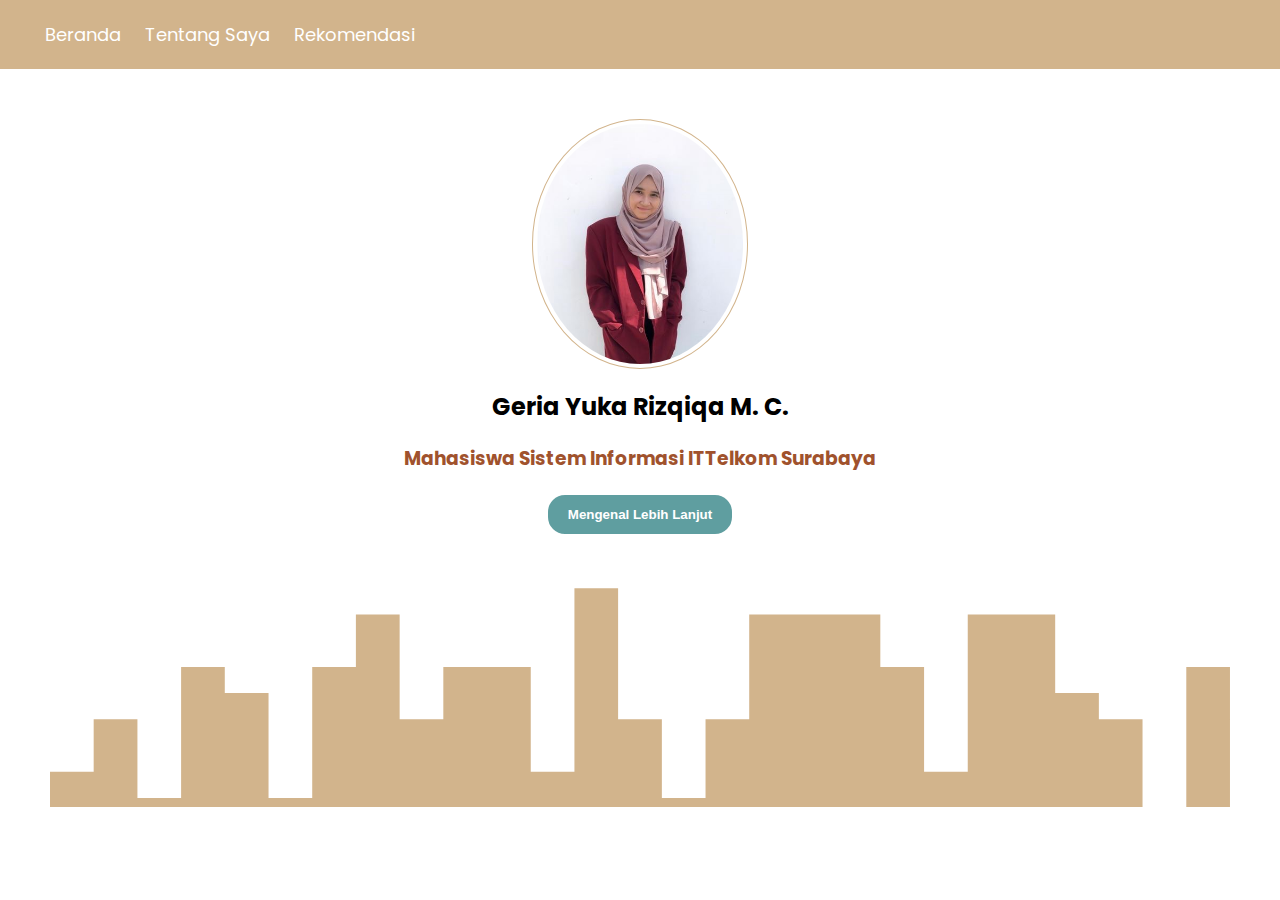
<file: index.html>
<!DOCTYPE html>
<html>

<head>
    <title>Website Yuka</title>
    <link rel="stylesheet" href="assets/styles/style.css">
    <meta charset="UTF-8">  
</head>

<body>
    <script>
       alert("Selamat Datang di Beranda Website Saya ^^");
    </script>
    
    <header>
      <nav>
        <ul>
           <li><a href="index.html">Beranda</a></li>
	   <li><a href="aboutme.html">Tentang Saya</a></li>
           <li><a href="rekomendasi.html">Rekomendasi</a></li>     
        </ul>
      </nav>
    </header>

<main>
    <img src="assets/image/fotoyk.jpg" style="border-radius: 50%; border: 1px solid #D2B48C; box-shadow: 1px 1px 1px 4px rgb(255, 255, 255); padding: 4px; display:block; margin:auto; width="250" height="250">
    <center> <h2>Geria Yuka Rizqiqa M. C. </h2> </center>
    <center> <h3>Mahasiswa Sistem Informasi ITTelkom Surabaya</h3> </center>
    <center><a href="aboutme.html"><button><b>Mengenal Lebih Lanjut</button></a></center>
    <br>
    <svg xmlns="http://www.w3.org/2000/svg" viewBox="0 0 1440 300"><path fill="#D2B48C" fill-opacity="1" d="M0,0L0,256L53.3,256L53.3,192L106.7,192L106.7,288L160,288L160,128L213.3,128L213.3,160L266.7,160L266.7,288L320,288L320,128L373.3,128L373.3,64L426.7,64L426.7,192L480,192L480,128L533.3,128L533.3,128L586.7,128L586.7,256L640,256L640,32L693.3,32L693.3,192L746.7,192L746.7,288L800,288L800,192L853.3,192L853.3,64L906.7,64L906.7,64L960,64L960,64L1013.3,64L1013.3,128L1066.7,128L1066.7,256L1120,256L1120,64L1173.3,64L1173.3,64L1226.7,64L1226.7,160L1280,160L1280,192L1333.3,192L1333.3,320L1386.7,320L1386.7,128L1440,128L1440,320L1386.7,320L1386.7,320L1333.3,320L1333.3,320L1280,320L1280,320L1226.7,320L1226.7,320L1173.3,320L1173.3,320L1120,320L1120,320L1066.7,320L1066.7,320L1013.3,320L1013.3,320L960,320L960,320L906.7,320L906.7,320L853.3,320L853.3,320L800,320L800,320L746.7,320L746.7,320L693.3,320L693.3,320L640,320L640,320L586.7,320L586.7,320L533.3,320L533.3,320L480,320L480,320L426.7,320L426.7,320L373.3,320L373.3,320L320,320L320,320L266.7,320L266.7,320L213.3,320L213.3,320L160,320L160,320L106.7,320L106.7,320L53.3,320L53.3,320L0,320L0,320Z"></path></svg>


</body>
</html>
</file>
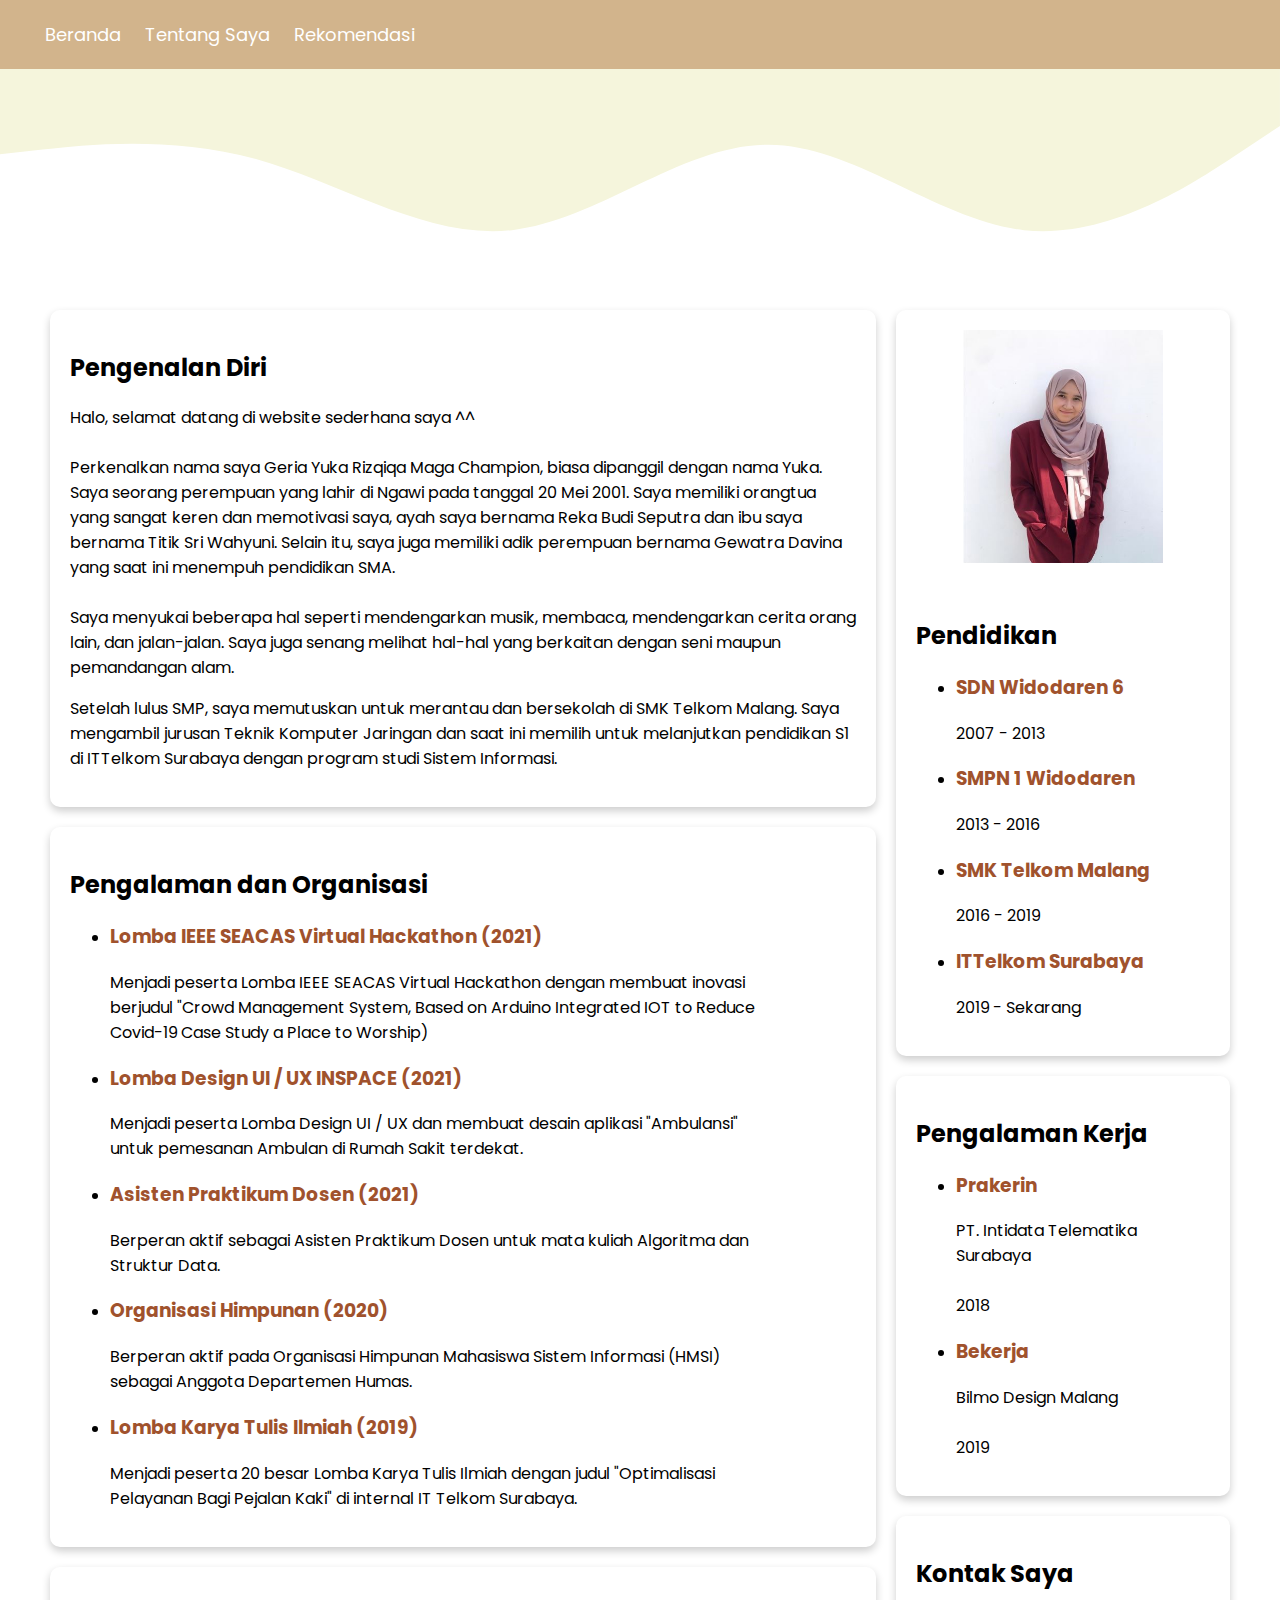
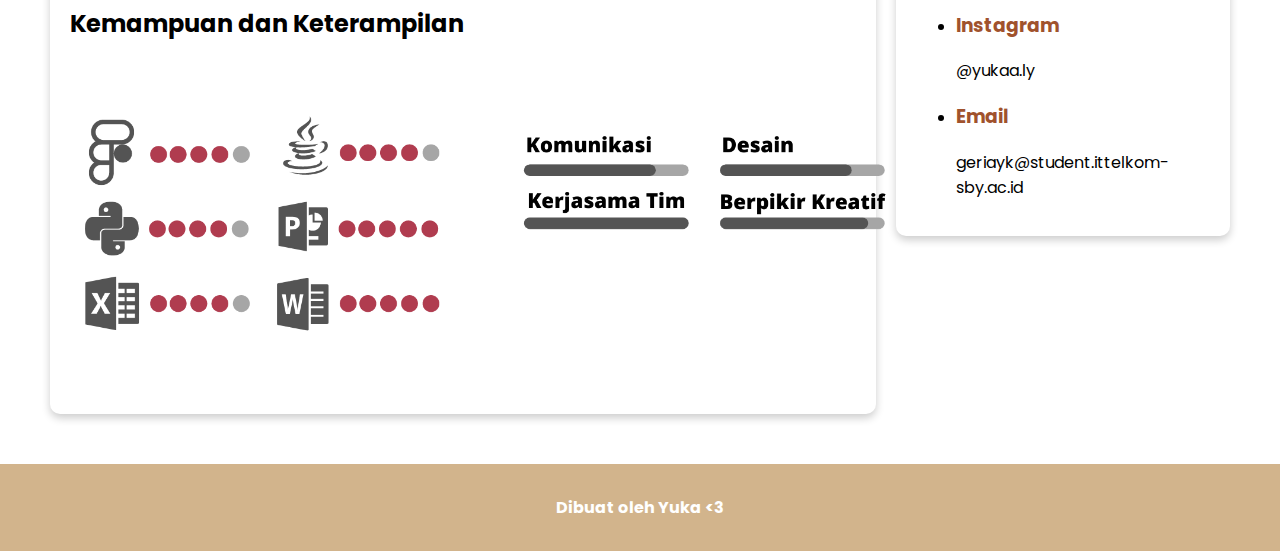
<file: aboutme.html>
<!DOCTYPE html>
<html>

<head>
    <title>Website Yuka</title>
    <link rel="stylesheet" href="assets/styles/style.css">
    <meta charset="UTF-8">  
</head>

<body>
    <header>
       <nav>
           <ul>
              <li><a href="index.html">Beranda</a></li>
	      <li><a href="aboutme.html">Tentang Saya</a></li>
              <li><a href="rekomendasi.html">Rekomendasi</a></li>
 	     
           </ul>
       </nav>
       <svg xmlns="http://www.w3.org/2000/svg" viewBox="0 0 1440 185"><path fill="#F5F5DC" fill-opacity="1" d="M0,96L48,90.7C96,85,192,75,288,101.3C384,128,480,192,576,181.3C672,171,768,85,864,85.3C960,85,1056,171,1152,181.3C1248,192,1344,128,1392,96L1440,64L1440,0L1392,0C1344,0,1248,0,1152,0C1056,0,960,0,864,0C768,0,672,0,576,0C480,0,384,0,288,0C192,0,96,0,48,0L0,0Z"></path></svg>
    </header>
     
    <main>
       <div id="content">
         <article id="sejarah" class="box">
	   <h2> Pengenalan Diri </h2>
               <p> Halo, selamat datang di website sederhana saya ^^ <br><br>
		   Perkenalkan nama saya Geria Yuka Rizqiqa Maga Champion, 
                   biasa dipanggil dengan nama Yuka. Saya seorang perempuan yang lahir di Ngawi pada tanggal 20 Mei 2001. 
                   Saya memiliki orangtua yang sangat keren dan memotivasi saya,
                   ayah saya bernama Reka Budi Seputra dan ibu saya bernama Titik Sri Wahyuni. 
                   Selain itu, saya juga memiliki adik perempuan bernama Gewatra Davina yang saat ini menempuh pendidikan SMA.<br><br>
		   
		   Saya menyukai beberapa hal seperti mendengarkan musik, membaca, mendengarkan cerita orang lain, dan jalan-jalan.
		   Saya juga senang melihat hal-hal yang berkaitan dengan seni maupun pemandangan alam. <br></p>

		   Setelah lulus SMP, saya memutuskan untuk merantau dan bersekolah di SMK Telkom Malang. 
		   Saya mengambil jurusan Teknik Komputer Jaringan dan saat ini memilih untuk melanjutkan pendidikan 
		   S1 di ITTelkom Surabaya dengan program studi Sistem Informasi.</p>
         </article>

         <article class="box">
            <h2> Pengalaman dan Organisasi </h2>
              <ul>
		<li><h3>Lomba IEEE SEACAS Virtual Hackathon (2021) </h3> 
	          <p>Menjadi peserta Lomba IEEE SEACAS Virtual Hackathon dengan membuat inovasi <br> berjudul
		     "Crowd Management System, Based on Arduino Integrated IOT to Reduce <br> Covid-19 Case Study a Place to Worship)</p></li>
   		  
		<li><h3>Lomba Design UI / UX INSPACE (2021) </h3> 
	          <p>Menjadi peserta Lomba Design UI / UX dan membuat desain aplikasi "Ambulansi" <br> untuk pemesanan Ambulan di Rumah Sakit terdekat.</p></li>
                 
		 <li><h3>Asisten Praktikum Dosen (2021) </h3> 
	          <p>Berperan aktif sebagai Asisten Praktikum Dosen untuk mata kuliah Algoritma dan <br> Struktur Data.</p></li>

		<li><h3>Organisasi Himpunan (2020) </h3> 
	          <p>Berperan aktif pada Organisasi Himpunan Mahasiswa Sistem Informasi (HMSI) <br> sebagai Anggota Departemen Humas.</p></li>
                 
		<li><h3>Lomba Karya Tulis Ilmiah (2019) </h3> 
	          <p>Menjadi peserta 20 besar Lomba Karya Tulis Ilmiah dengan judul "Optimalisasi <br> Pelayanan Bagi Pejalan Kaki" di internal IT Telkom Surabaya.</p></li>
 	     </ul>
         </article>

        <article class="box">
            <h2> Kemampuan dan Keterampilan </h2>
               <img src="assets/image/bisa.png" width="830">
        </article>
        </div>
 
      <aside>
        <article class="profil box">
          <section>
	    <img src="assets/image/fotoyk.jpg" style="display:block; margin:auto;>
          </section>
        </article>
      </aside>


     <aside>
       <article class="box">
          <h2><br> Pendidikan </h2>
             <ul>
                <li><h3>SDN Widodaren 6</h3> <p>2007 - 2013</p></li>
                <li><h3>SMPN 1 Widodaren</h3> <p>2013 - 2016</p></li>
                <li><h3>SMK Telkom Malang</h3> <p>2016 - 2019</p></li>
                <li><h3>ITTelkom Surabaya</h3> <p>2019 - Sekarang</p></li>
            </ul>
        </article>
     </aside>

     <aside>
 	<article class="box">
            <h2> Pengalaman Kerja </h2>
                <ul>
                   <li><h3>Prakerin <br> </h3><p>PT. Intidata Telematika Surabaya <br><br> 2018</p></li>
                   <li><h3>Bekerja </h3> <p>Bilmo Design Malang <br> <br> 2019</p></li>
 		</ul>
         </article>
	 </aside>

       <aside>
         <article class="profil box">
            <section>
              <h2> Kontak Saya </h2>
                <ul>
       		   <li><h3>Instagram</h3><p>@yukaa.ly</p></li>
       		   <li><h3>Email</h3><p>geriayk@student.ittelkom-sby.ac.id</p></li>
                </ul>      
            </section>
         </article>
       </aside>
    </main>
    
    <footer>
       <p> Dibuat oleh Yuka <3 </p>
    </footer>


</body>
</html>
</file>
<file: assets/styles/style.css>
@import url("https://fonts.googleapis.com/css?family=Poppins&display=swap");

nav li {
       display: inline;
       list-style-type: none;
       margin-right: 20px;
    }


nav {
       background-color: #D2B48C;
       padding: 5px;
       top: 0;
    }


nav a {
       font-size: 18px;
       font-weight: 400;
       text-decoration: none;
       color: white;
}


nav a:hover {             
       font-weight: bold;
    }


.profil header {
       text-align: center;
    }


.profil img {
       width: 200px;
    }


.box {                                             
       box-shadow: 0 4px 8px 0 rgba(0, 0, 0, 0.2);
       border-radius: 10px;
       padding: 20px;
       margin-top: 20px;
    }


body {
       font-family: 'Poppins';
       margin: 0;
       padding: 0;
}

main {
       padding: 50px;
	overflow: auto;
    }


h2 {
       color: black
   }
   
 
h3 {
       color: #A0522D
   }


button {
    background: #5F9EA0;
    color: white;
    border: white 3px solid;
    border-radius: 20px;
    padding: 12px 20px;
}
a {
    text-decoration: none;
}
a:hover, button:hover, input[type=submit]:hover, input[type=reset]:hover{
    opacity:0.9;
}
   

footer {                                   
        padding: 15px;
        color: white;
        background-color: #D2B48C;
	text-align: center;
        font-weight: bold;
}


#content { 			          
       float: left;
       width: 70%;
         }


aside { 
       float: right;
       width: 30%;
	padding-left: 20px;
         }

* {					
       box-sizing: border-box;
    }


@media screen and (max-width: 1000px) {     
       #content,
       aside {
           width: 100%;
           padding: 0;
       }
    }


header {
       display: inline;
    }
}
</file>
